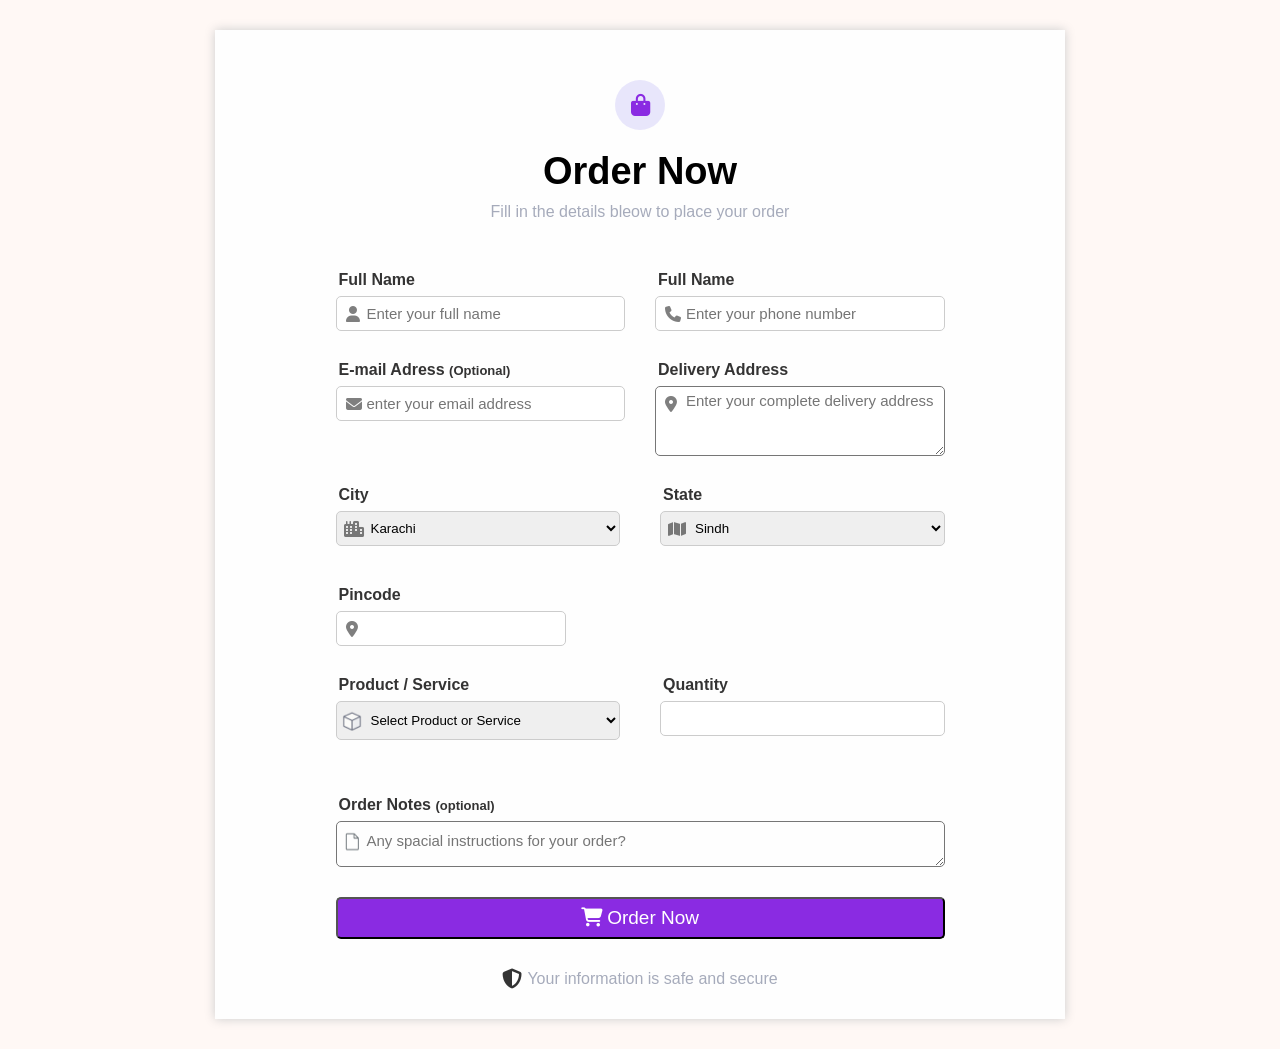
<file: order-form.html>
<!DOCTYPE html>
<html lang="en">
<head>
    <meta charset="UTF-8">
    <meta name="viewport" content="width=device-width, initial-scale=1.0">
    <title>Order Form</title>
    <link rel="stylesheet" href="https://cdnjs.cloudflare.com/ajax/libs/font-awesome/6.7.2/css/all.min.css">
    <link rel="stylesheet" href="order-form.css">
</head>
<body>
    <form>
        <div class="bage-icon">
        <i class="fa-solid fa-bag-shopping"></i>
        </div>
        <h1>Order Now</h1>
        <p>Fill in the details bleow to place your order</p>
        <div class="container">
            <div class="row-1">
            <div class="fieldset">
            <label for="full-name">Full Name</label>
            <input type="text" name="full-name" id="full-name" placeholder="Enter your full name">
            <i class="fa-solid fa-user"></i>
            </div>

            <div class="fieldset">
            <label for="number">Full Name</label>
            <input type="number" name="number" id="number" placeholder="Enter your phone number">
            <i class="fa-solid fa-phone"></i>
            </div>
            </div>

            <div class="row-1">
            <div class="fieldset">
            <label for="email">E-mail Adress <span>(Optional)</span></label>
            <input type="email" name="email" id="email" placeholder="enter your email address">
            <i class="fa-solid fa-envelope"></i>
            </div>

            <div class="fieldset">
            <label for="textarea">Delivery Address</label>
            <textarea name="text" id="textarea" placeholder="Enter your complete delivery address"></textarea>
            <i class="fa-solid fa-location-dot"></i>
            </div>
            </div>

            <div class="row-2">
                <div class="fieldset-select">
                    <label for="city">City</label>
                    <select id="city">
                        <option value="karachi">Karachi</option>
                        <option value="Lahore">Lahore</option>
                        <option value="Rawalpindi">Rawalpindi</option>
                        <option value="Multan">Multan</option>
                        <option value="Islamabad">Islamabad</option>
                    </select>
                    <i class="fa-solid fa-city"></i>
                </div>

                <div class="fieldset-select">
                    <label for="state">State</label>
                    <select id="state">
                        <option value="Sindh">Sindh</option>
                        <option value="Punjab">Punjab</option>
                        <option value="KPK">KPK</option>
                        <option value="Balochistan">Balochistan</option>
                    </select>
                    <i class="fa-solid fa-map"></i>
                </div>

                <div class="fieldset">
                    <label for="pincode">Pincode</label>
                    <input type="text" name="" id="pincode">
                    <i class="fa-solid fa-location-dot"></i>
                </div>
            </div>

            <div class="row-3">

            <div class="fieldset-select">
                <label for="product">Product / Service</label>
                <select id="product" name="coffee" required>
                    <option value=""disabled selected hidden style="color: red;">Select Product or Service</option>
                    <option value="Espresso">Espresso</option>
                    <option value="Cappuccino">Cappuccino</option>
                    <option value="Latte">Latte</option>
                    <option value="Iced Latte">Iced Latte</option>
                    <option value="Frappé">Frappé</option>
                    <option value="Croissant">Croissant</option>
                    <option value="Chocolate Brownie">Chocolate Brownie</option>
                    <option value="Blueberry Muffin">Blueberry Muffin</option>
                </select>
                <img src="./icon 1.png" alt="">

            </div>

            <div class="fieldset">
                <label for="quntity">Quantity</label>
                <input type="number" name="" id="quntity" style="">
            </div>
            </div>

            <div class="row-4">
                <div class="fieldset">
                <label for="order-notes">Order Notes <span>(optional)</span></label>
                <textarea type="text" name="" id="order-notes" placeholder="Any spacial instructions for your order?"></textarea>
                <img src="./icon 2.png" alt="">
            </div>
            </div>

            <div class="row-5">
                <div class="order-now-btn">
                    <button type="submit">
                        <i class="fa-solid fa-cart-shopping"></i> 
                        Order Now
                    </button>
                </div>
            </div>

            <div class="last-line">
                <div class="last-div">
                <i class="fa-solid fa-shield-halved"></i>
                <p>Your information is safe and secure</p>
            </div>
            </div>
        </div>
    </form>
</body>
</html>
</file>
<file: order-form.css>
*{
    margin: 0;
    padding: 0;
    box-sizing: border-box;
    font-family: Arial, Helvetica, sans-serif;
}
body{
    width: 100%;
    min-height: 100vh;
    display: flex;
    align-content: center;
    justify-content: center;
    background-color: #fff8f5;
    padding: clamp(15px, 4vw, 30px);
}
form{
    width: 100%;
    max-width: 850px;
    height: max-content;
    box-shadow: 0 0 10px #ccc;
    margin-block: auto;
    display: flex;
    align-items: center;
    flex-direction: column;
    background-color: #fefefe;
    padding: clamp(15px, 4vw, 30px);
}
.container{
    display: flex;
    flex-direction: column;
    /* align-items: center; */
}
.bage-icon{
    width: 50px;
    height: 50px;
    border-radius: 50%;
    color: blueviolet;
    /* background-color: rgba(90, 50, 95, 0.7); */
    background-color: rgba(108, 92, 231, 0.15);
    font-size: 22px;
    display: flex;
    justify-content: center;
    align-items: center;
    margin-block: 20px;
}
h1{
    margin-bottom: 10px;
    font-size: 38px;
    font-family: Arial, Helvetica, sans-serif;
}
p{
    color: #a6abbb;
    margin-bottom: 50px;
}
.row-1{
    width: 90%;
    display: flex;
    gap: 30px;
}
.fieldset{
    display: flex;
    flex-direction: column;
    position: relative;
    margin-bottom: 30px;
}
.fieldset input{
    width: 100%;
    padding: 8px 20px;
    border: 1px solid #ccc;
    border-radius: 5px;
    padding-left: 30px;
    outline: none;
    font-size: 15px;
}
input[type=number]::-webkit-outer-spin-button ,
input[type=number]::-webkit-inner-spin-button
{
    display: none;
}
label{
    font-size: 16px;
    font-weight: 600;
    margin-bottom: 7px;
    margin-left: 3px;
    color: rgba(1, 0, 0, 0.8);
}
span{
    font-size: 13px;
}
.fieldset i{
    position: absolute;
    top: 35px;
    left: 10px;
    color: rgba(0, 0, 0, 0.5);
}
.fieldset{
    flex: 1 1 250px;
}
textarea{
    width: 100%;
    min-height: 70px;
    font-size: 15px;
    border-radius: 5px;
    padding-top: 5px;
    padding-left: 30px;
    resize: vertical;
}


.row-2{
    width: 100%;
    display: flex;
    gap: 40px;
}
.row-2 .fieldset input{
    width: 230px;
}
.fieldset-select{
    flex: 1 1 250px;
    position: relative;
    display: flex;
    flex-direction: column;
}
.row-2 .fieldset-select select{
    width: 100%;
    padding: 8px 30px;
    border: 1px solid #ccc;
    outline: none;
    list-style: none;
    border-radius: 5px;
}
.fieldset-select i{
    position: absolute;
    top: 35px;
    left: 8px;
    color: rgba(0, 0, 0, 0.5);
}
.row-3{
    width: 100%;
    display: flex;
    justify-content: center;
    margin-bottom: 30px;
    gap: 40px;
}
.row-3 .fieldset-select select{
    width: 100%;
    outline: none;
    padding: 10px 30px;
    border-radius: 5px;
    border: 1px solid #ccc;
}
.row-3 .fieldset-select input[type=number]{
    width: 100%;
}
.row-4{
    width: 100%;
}
.row-3 fieldset{
    position: relative;
}
.row-3 .fieldset-select select{
    width: 100%;
}
.row-3 .fieldset input{
    width: 100%;
}
.fieldset-select img{
    position: absolute;
    top: 17px;
    left: -24px;
    width: 80px;
    height: 60px;
}
.row-4{
    width: 100%;
    display: flex;
    justify-content: center;
}
.row-4 .fieldset textarea{
    width: 100%;
    min-height: 40px;
    padding-top: 10px;
    resize: vertical;
    background-color: transparent;
}
.row-4 .fieldset img{
    width: 80px;
    height: 60px;
    position: absolute;
    top: 15px;
    left: -24px;
}
.row-5{
    width: 100%;
    display: flex;
    justify-content: center;
}
.row-5 .order-now-btn{
    width: 100%;
}
button{
    width: 100%;
    padding: 8px;
    font-size: 19px;
    color: white;
    background-color: blueviolet;
    border-radius: 5px;
    margin-bottom: 30px;
}
.last-line{
    width: 100%;
    display: flex;
    justify-content: center;
}

.last-div{
    display: flex;
    align-items: center;
    justify-content: center;
    gap: 5px;
    white-space: nowrap; /* text ko next line par jane se rokega */
}

.last-div i{
    font-size: clamp(8px, 3.5vw , 20px);
    color: rgba(0, 0, 0, 0.8);
}

.last-div p{
    margin: 0;
    font-size: clamp(12px, 2vw, 16px);
}
/* .last-line{
    width: 100%;
    display: flex;
    justify-content: center;
    position: relative;
} */
/* .last-div{
    width: 100%;
}
.last-line p{
    text-align: center;
    width: 100%;
}
.last-line img{
    position: absolute;
    bottom: 38%;
    left: 21%;
    width: clamp(50px , 10vw , 80px);
    height: clamp(40px , 7vw , 65px);
} */

.row-1 , .row-2 ,.row-3 ,.row-4 ,.row-5{
    width: 100%;
    flex-wrap: wrap;
}

/* @media (max-width:850px){
    .last-line img{
        display: none;
    }
} */
</file>
